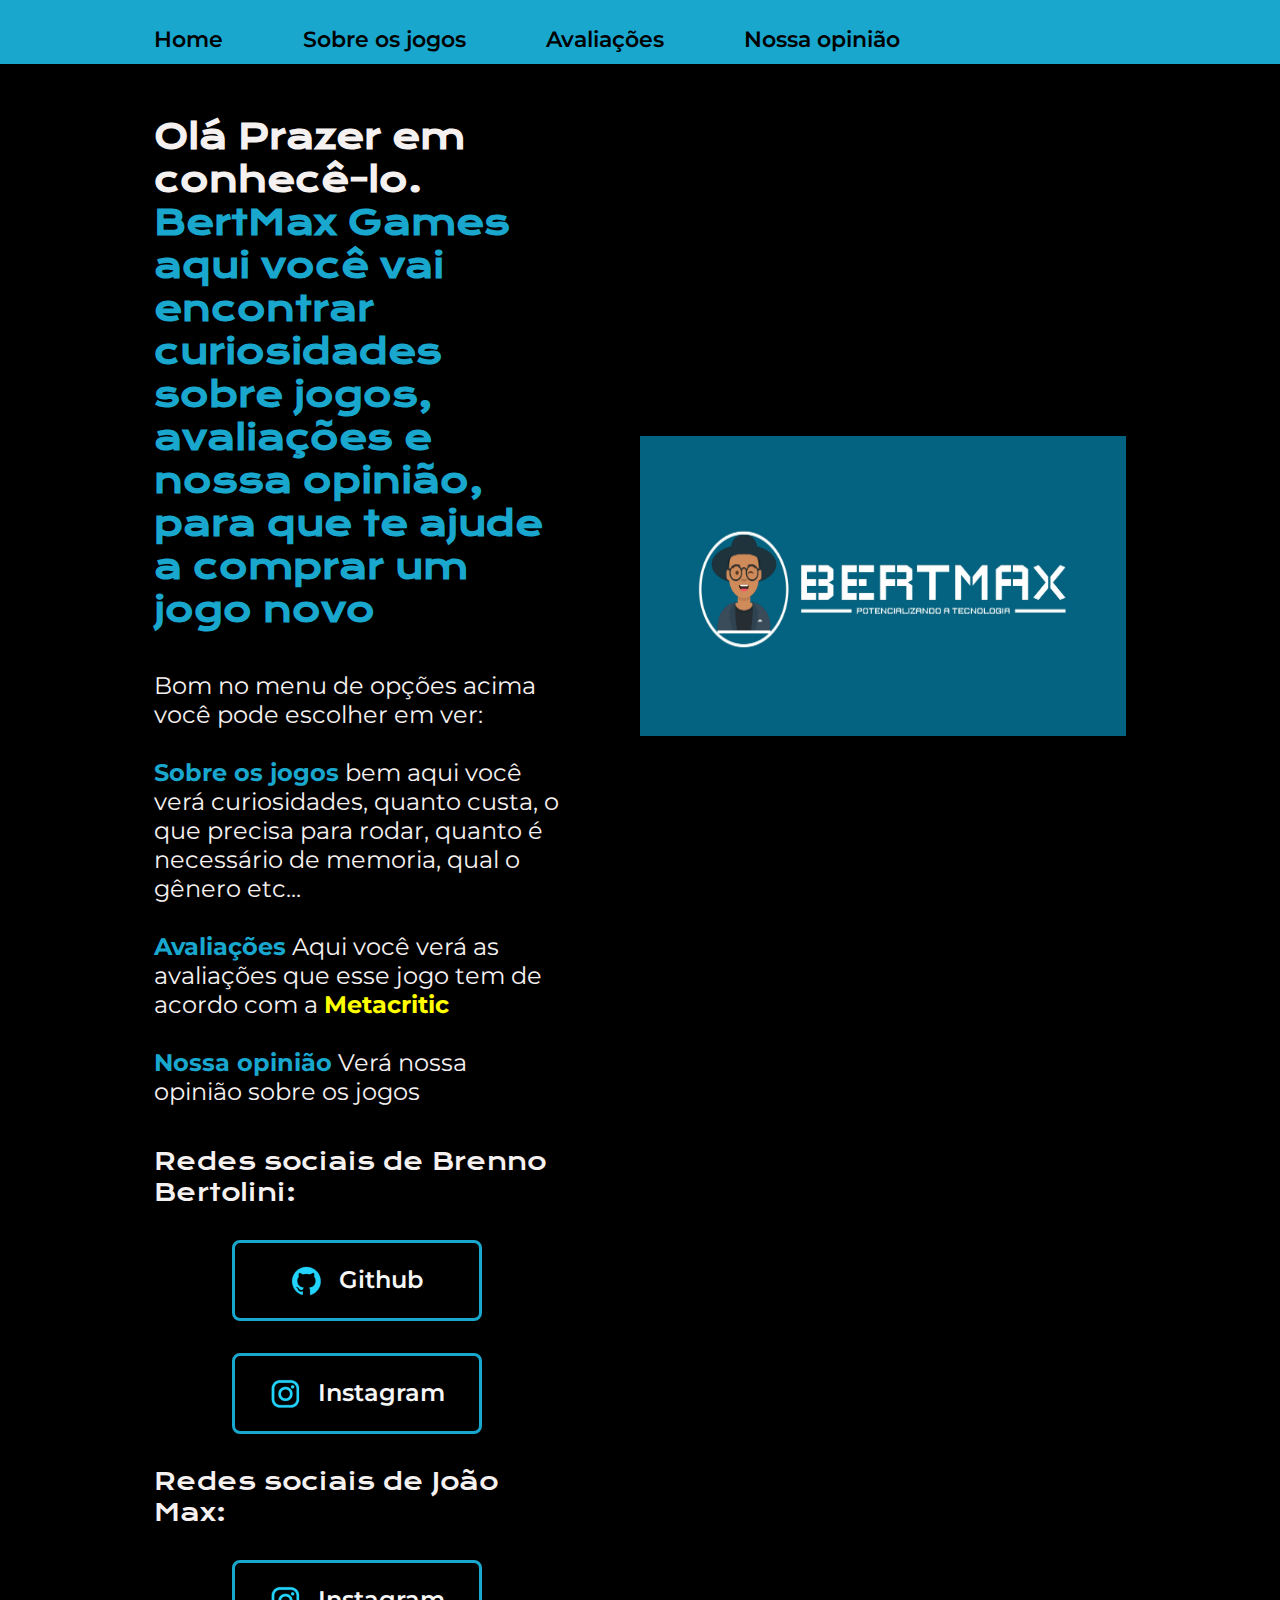
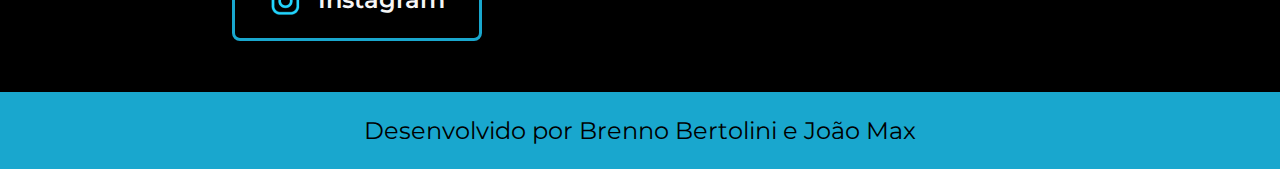
<file: Site Lista não ordenada/index.html>
<!DOCTYPE html>
<html lang="pt-br">

<head>
    <meta charset="UTF-8">
    <meta http-equiv="X-UA-Compatible" content="IE=edge">
    <meta name="viewport" content="width=device-width, initial-scale=1.0">
    <title>BertMax Games</title>
    <link rel="stylesheet" href="./styles/style.css">
</head>

<body>
    <header class="cabecalho">
        <nav class="cabecalho__menu">
            <a class="cabecalho__menu__link" href="index.html">Home</a>
            <a class="cabecalho__menu__link" href="sobre_os_jogos.html">Sobre os jogos</a>
            <a class="cabecalho__menu__link" href="avaliações.html">Avaliações</a>
            <a class="cabecalho__menu__link" href="nossa_opnião.html">Nossa opinião</a>
        </nav>
    </header>
    <main class="apresentacao">
        <section class="apresentacao__conteudo">
            <h1 class="apresentacao__conteudo__titulo">Olá Prazer em conhecê-lo.
                <strong class="titulo-destaque">BertMax Games aqui você vai encontrar curiosidades sobre jogos, avaliações e nossa opinião, para que te ajude a comprar um jogo novo</strong>
            </h1>
            <p class="apresentacao__conteudo__texto">Bom no menu de opções acima você pode escolher em ver: <br><br><strong class="destaque-menu-">Sobre os jogos</strong> bem aqui você verá curiosidades, quanto custa, o que precisa para rodar, quanto é necessário de memoria, qual o gênero etc... <br><br><strong class="destaque-menu-">Avaliações</strong> Aqui você verá as avaliações que esse jogo tem de acordo com a <strong class="destaque-metacritic">Metacritic</strong><br><br><strong class="destaque-menu-">Nossa opinião</strong> Verá nossa opinião sobre os jogos
            </p>
            <div class="apresentacao__links">
                <h2 class="apresentacao__links__subtitulo">Redes sociais de Brenno Bertolini:</h2>
                <a class="apresentacao__links__link" href="https://github.com/BrennoBertolini?tab=repositories"> <img src="./assents/github.png" alt="github"> Github</a>
                <a class="apresentacao__links__link"  href="https://www.instagram.com/brennomenoita/?__coig_restricted=1#"> <img src="./assents/instagram.png" alt="Instagram"> Instagram</a>
                <h2 class="apresentacao__links__subtitulo">Redes sociais de João Max:</h2>
                <a class="apresentacao__links__link"  href="https://www.instagram.com/maxlin767/"> <img src="./assents/instagram.png" alt="Instagram"> Instagram</a>
            </div>
        </section>
    <img class="apresentacao__imagem" src="./assents/Marca.PNG" alt="Foto da marca BertMax">
    </main>
    <footer class="rodape">
        <p>Desenvolvido por Brenno Bertolini e João Max</p>
    </footer>
</body>
</html>
</file>
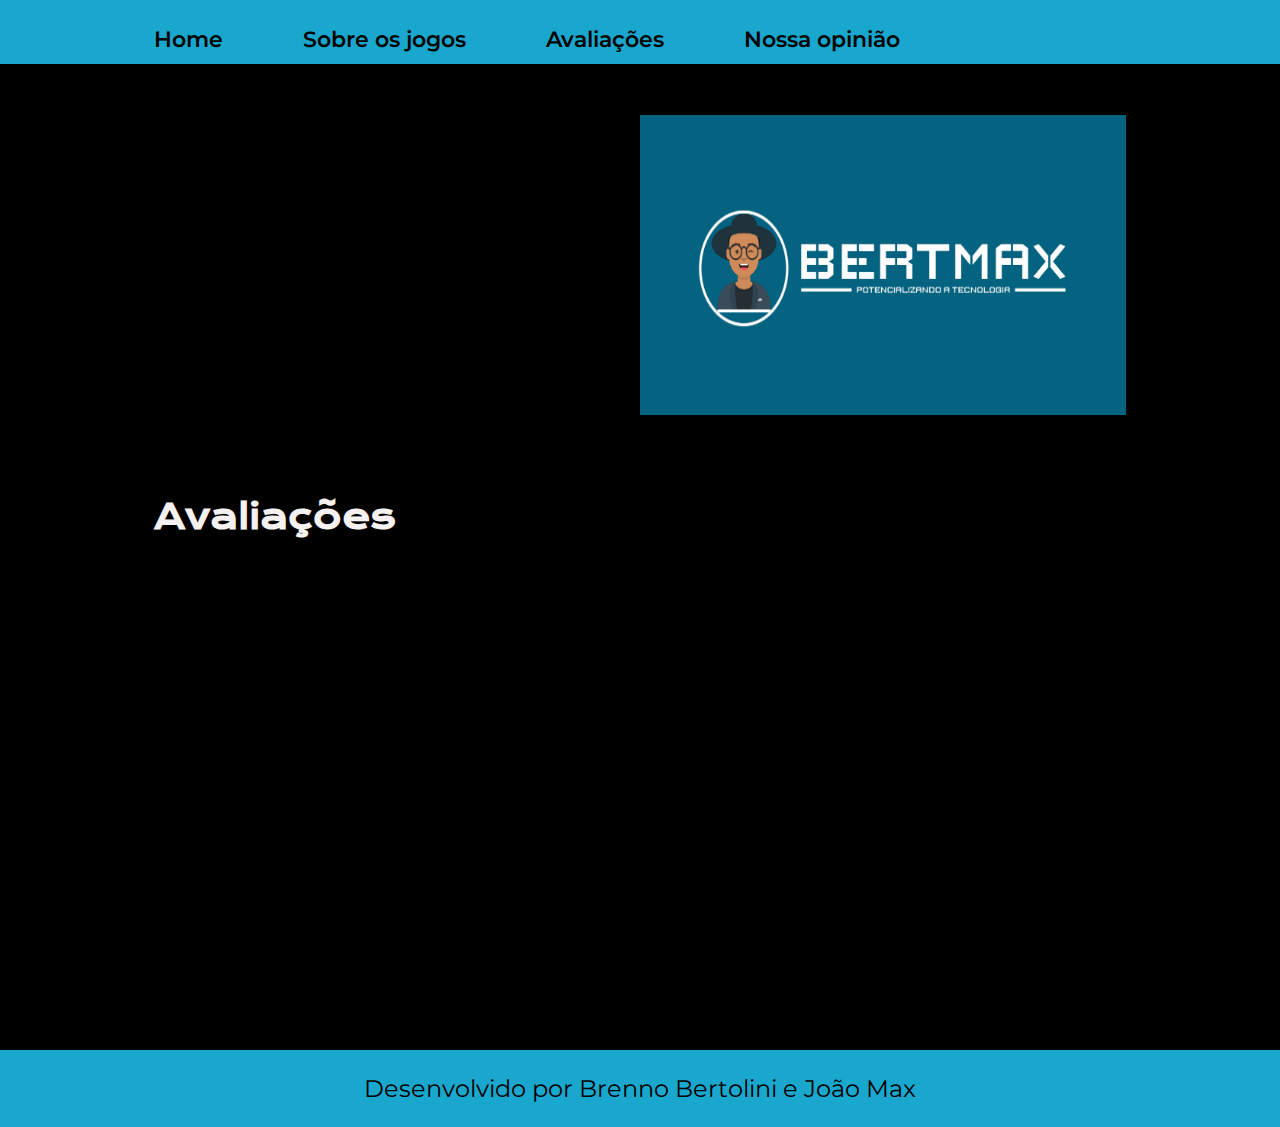
<file: Site Lista não ordenada/avaliações.html>
<!DOCTYPE html>
<html lang="pt-br">
<head>
    <meta charset="UTF-8">
    <meta http-equiv="X-UA-Compatible" content="IE=edge">
    <meta name="viewport" content="width=device-width, initial-scale=1.0">
    <title>Sobre mim</title>
    <link rel="stylesheet" href="./styles/style.css">
</head>
<body>
    <header class="cabecalho">
        <nav class="cabecalho__menu">
            <a class="cabecalho__menu__link" href="index.html">Home</a>
            <a class="cabecalho__menu__link" href="sobre_os_jogos.html">Sobre os jogos</a>
            <a class="cabecalho__menu__link" href="avaliações.html">Avaliações</a>
            <a class="cabecalho__menu__link" href="nossa_opnião.html">Nossa opinião</a>
        </nav>
    </header>
    <main class="apresentacao">
        <section class="apresentacao__conteudo">
            <h1 class="apresentacao__conteudo__titulo">Avaliações</h1>
            <p class="apresentacao__conteudo__texto"></p>
            <p class="apresentacao__conteudo__texto"></p>
        </section>
        <img class="apresentacao__imagem" src="./assents/Marca.PNG" alt="Foto da marca BertMax">
    </main>
    <footer class="rodape">
        <p>Desenvolvido por Brenno Bertolini e João Max</p>
    </footer>
</body>
</html>
</file>
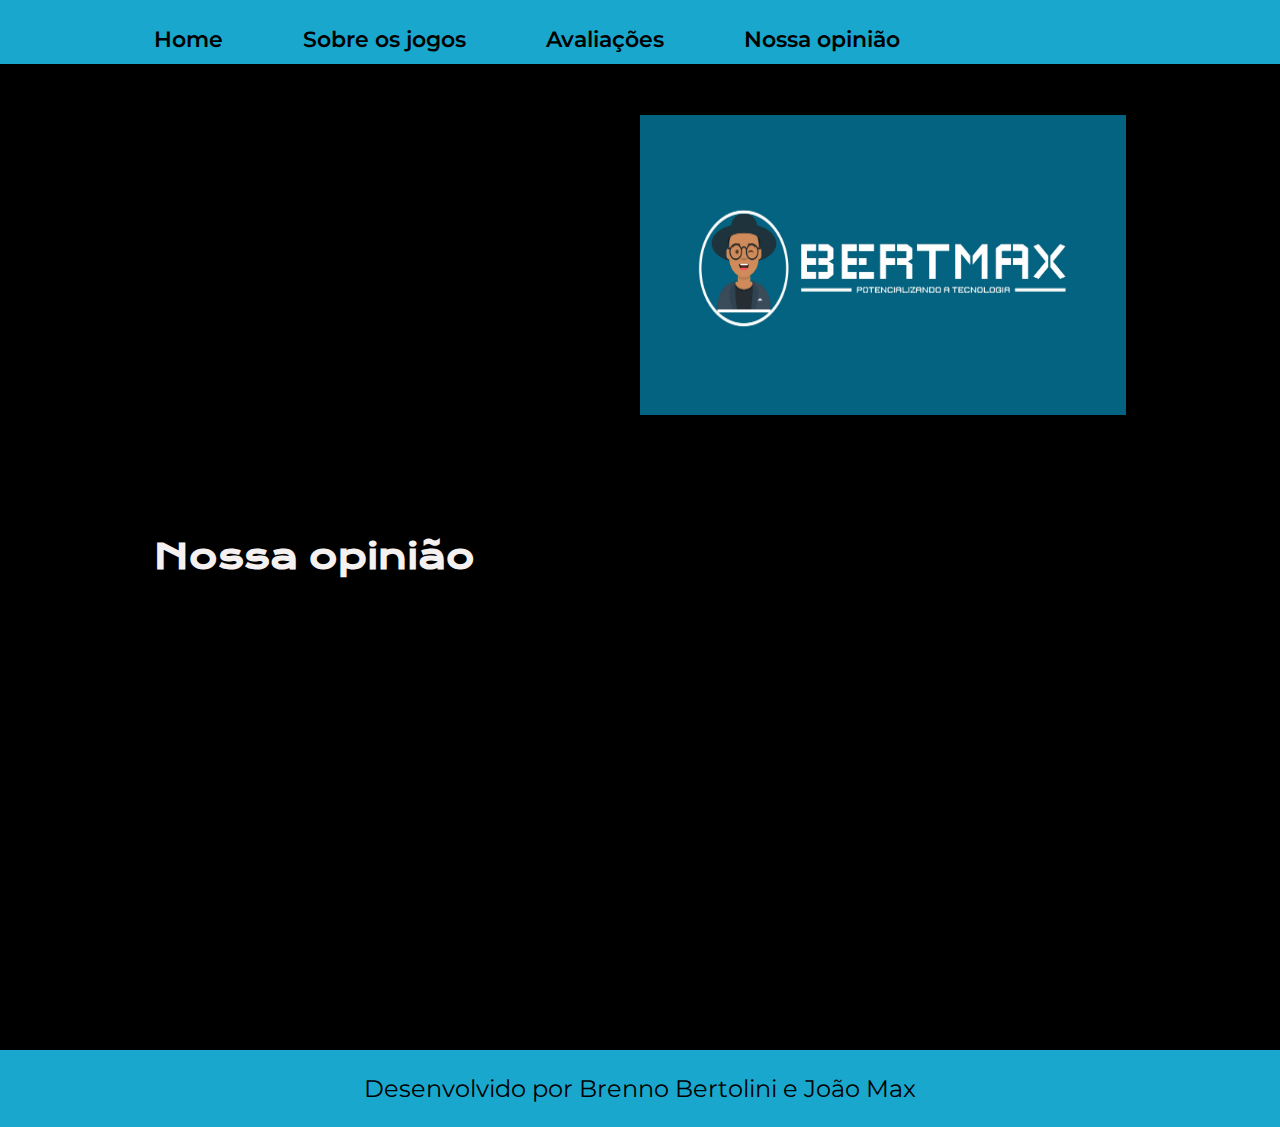
<file: Site Lista não ordenada/nossa_opnião.html>
<!DOCTYPE html>
<html lang="en">
<head>
    <meta charset="UTF-8">
    <meta http-equiv="X-UA-Compatible" content="IE=edge">
    <meta name="viewport" content="width=device-width, initial-scale=1.0">
    <title>Currículo</title>
    <link rel="stylesheet" href="./styles/style.css">
</head>
<body>
    <header class="cabecalho">
        <nav class="cabecalho__menu">
            <a class="cabecalho__menu__link" href="index.html">Home</a>
            <a class="cabecalho__menu__link" href="sobre_os_jogos.html">Sobre os jogos</a>
            <a class="cabecalho__menu__link" href="avaliações.html">Avaliações</a>
            <a class="cabecalho__menu__link" href="nossa_opnião.html">Nossa opinião</a>
        </nav>
    </header>
    <main class="apresentacao">
        <section class="apresentacao__conteudo">
            <h1 class="apresentacao__conteudo__titulo">Nossa opinião</h1>
        </section>
        <img class="apresentacao__imagem" src="./assents/Marca.PNG" alt="Foto da Marca BertMax">
    </main> 
    <footer class="rodape">
        <p>Desenvolvido por Brenno Bertolini e João Max</p>
    </footer>
</body>
</html>
</file>
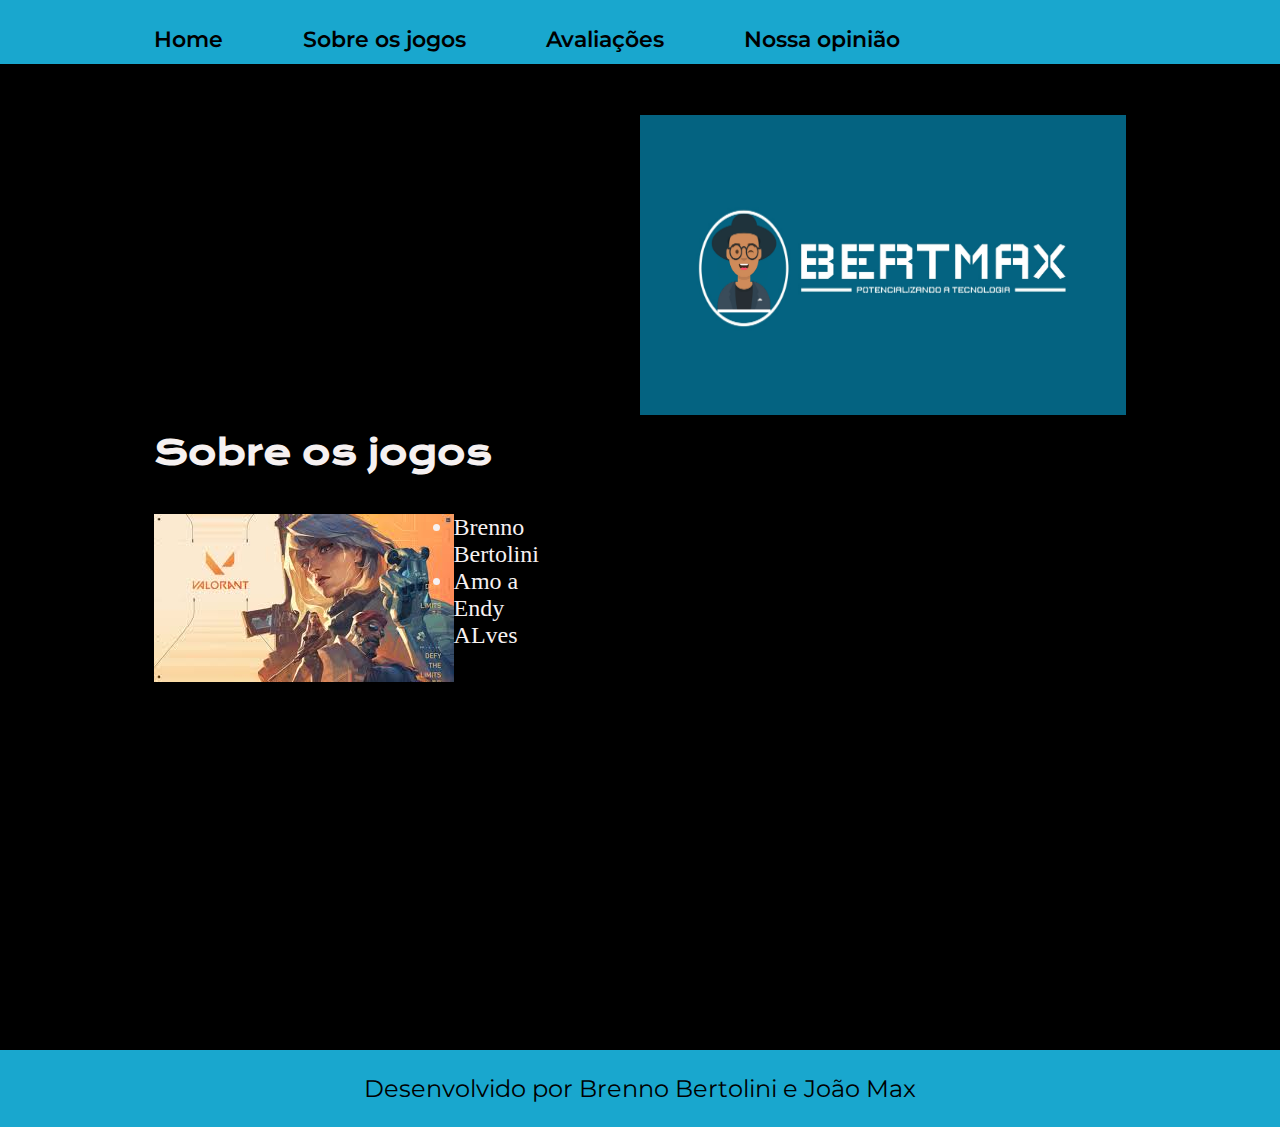
<file: Site Lista não ordenada/sobre_os_jogos.html>
<!DOCTYPE html>
<html lang="pt-br">
<head>
    <meta charset="UTF-8">
    <meta http-equiv="X-UA-Compatible" content="IE=edge">
    <meta name="viewport" content="width=device-width, initial-scale=1.0">
    <title>Sobre mim</title>
    <link rel="stylesheet" href="./styles/style.css">
</head>
<body>
    <header class="cabecalho">
        <nav class="cabecalho__menu">
            <a class="cabecalho__menu__link" href="index.html">Home</a>
            <a class="cabecalho__menu__link" href="sobre_os_jogos.html">Sobre os jogos</a>
            <a class="cabecalho__menu__link" href="avaliações.html">Avaliações</a>
            <a class="cabecalho__menu__link" href="nossa_opnião.html">Nossa opinião</a>
        </nav>
    </header>
    <main class="apresentacao">
        <section class="apresentacao__conteudo">
            <h1 class="apresentacao__conteudo__titulo">Sobre os jogos</h1>
            <div class="div-ul-image">
                <img src="./assents/Valorant logo.jpeg" alt="Logo do valorant">
                <ul class="destaque-ul">
                    <li>Brenno Bertolini</li>
                    <li>Amo a Endy ALves</li>
                </ul> 
            </div>
        </section>
        <img class="apresentacao__imagem" src="./assents/Marca.PNG" alt="Foto da marca BertMax">
    </main>
    <footer class="rodape">
        <p>Desenvolvido por Brenno Bertolini e João Max</p>
    </footer>
</body>
</html>
</file>
<file: Site Lista não ordenada/styles/style.css>
@import url('https://fonts.googleapis.com/css2?family=Krona+One&family=Montserrat:wght@400;600&display=swap');

:root {
    --cor-primaria: #000000;
    --cor-secundaria: #F6F1F1;
    --cor-terciaria: #19A7CE;
    --cor-hover: #272727;

    --font-primaria: 'Krona One', sans-serif;
    --font-secundaria: 'Montserrat', sans-serif;
}

*{
    margin: 0;
    padding: 0;
}

body {
    box-sizing: border-box;
    background-color: var(--cor-primaria);
    color: var(--cor-secundaria);
}

.cabecalho {
    padding: 2% 0% 0% 12%;
    background-color: var(--cor-terciaria);
}

.cabecalho__menu {
    display: flex;
    gap: 80px;
}

.cabecalho__menu__link {
    
    font-family: var(--font-secundaria);
    color: var(--cor-primaria);
    font-size: 1.375rem;
    font-weight: 600;
    text-decoration: none;
    margin: 0% 0% 1% 0%;
}

.cabecalho__menu__link:hover {
    text-decoration: underline;
}

.apresentacao {
    padding: 4% 12%;
    display: flex;
    align-items: center;
    justify-content: space-between;
    gap: 80px;
}

.apresentacao__conteudo {
    width: 50%;
    display: flex;
    flex-direction: column;
    gap: 40px;
}

.apresentacao__conteudo-sobre {
    width: 50%;
    display: flex;
    flex-direction: row;
    gap: 40px;
}

.apresentacao__conteudo__titulo {
    font-size: 2.15rem;
    font-family: var(--font-primaria);
    display: flex;
    flex-direction: column;
}

.apresentacao__conteudo__titulo {
    font-size: 2.15rem;
    font-family: var(--font-primaria);

}

.titulo-destaque {
    color: var(--cor-terciaria);
}

.apresentacao__conteudo__texto {
    font-size: 1.5rem;
    font-weight: 400;
    font-family: var(--font-secundaria);
}

.div-ul-image {
    flex-direction: row;
    display: flex;
}

.imagem-ul-div {
    width: 100%;
    margin: 0% 4% 0% 0%;
}

.destaque-ul {
    font-size: 1.5rem;
    font-weight: 400;
    font-family: var(--cor-secundaria);
    list-style-image: url("C:\Users\Brenno\Downloads");
}

.destaque-html {
    color: orange;
}

.destaque-css {
    color: blue;
}

.destaque-java {
    color: yellow;
}

.destaque-menu- {
    color: var(--cor-terciaria);
}

.destaque-metacritic {
    color: #FFFF00;
}

.apresentacao__links {
    display: flex;
    flex-direction: column;
    justify-content: space-between;
    align-items: center;
    gap: 32px;
}

.apresentacao__links__subtitulo {
    font-family: var(--font-primaria);
    font-size: 1.5rem;
    font-weight: 400;
}

.apresentacao__links__link {
    display: flex;
    justify-content: center;
    gap: 16px;
    border: 3px solid var(--cor-terciaria);
    width: 60%;
    text-align: center;
    border-radius: 8px;
    font-size: 1.5rem;
    font-weight: 600;
    padding: 21.5px 0px;
    text-decoration: none;
    color: #F6F6F6;
    font-family: var(--font-secundaria);
}

.apresentacao__links__link:hover {
    background-color: var(--cor-hover);
    color: var(--cor-terciaria);
    padding: 4%;
    font-size: 1.75rem;
}

.apresentacao__imagem {
    width: 50%;
    height: 300px;
    margin-bottom: 60%;
}

.rodape {
    font-family: var(--font-secundaria);
    font-weight: 400;
    text-align: center;
    color: var(--cor-primaria);
    background-color: var(--cor-terciaria);
    padding: 24px;
    font-size: 1.5rem;
}

.apresentacao__conteudo__texto__curriculo {
    font-size: 1.5rem;
    font-weight: 400;
    font-family: var(--font-secundaria);
    text-align: left;
}

.Link__certificados {
    font-family: var(--font-secundaria);
    color: var(--cor-terciaria);
    font-size: 1.375rem;
    font-weight: 600;
}
@media (max-width: 1200px) {
    .cabecalho {
    padding: 10%;
    }
    
    .cabecalho__menu {
        justify-content: center;
    }
    
    .apresentacao {
        flex-direction: column-reverse;
        padding: 5%;
    }

    .apresentacao__conteudo {
        width: auto;
    }
}
</file>
